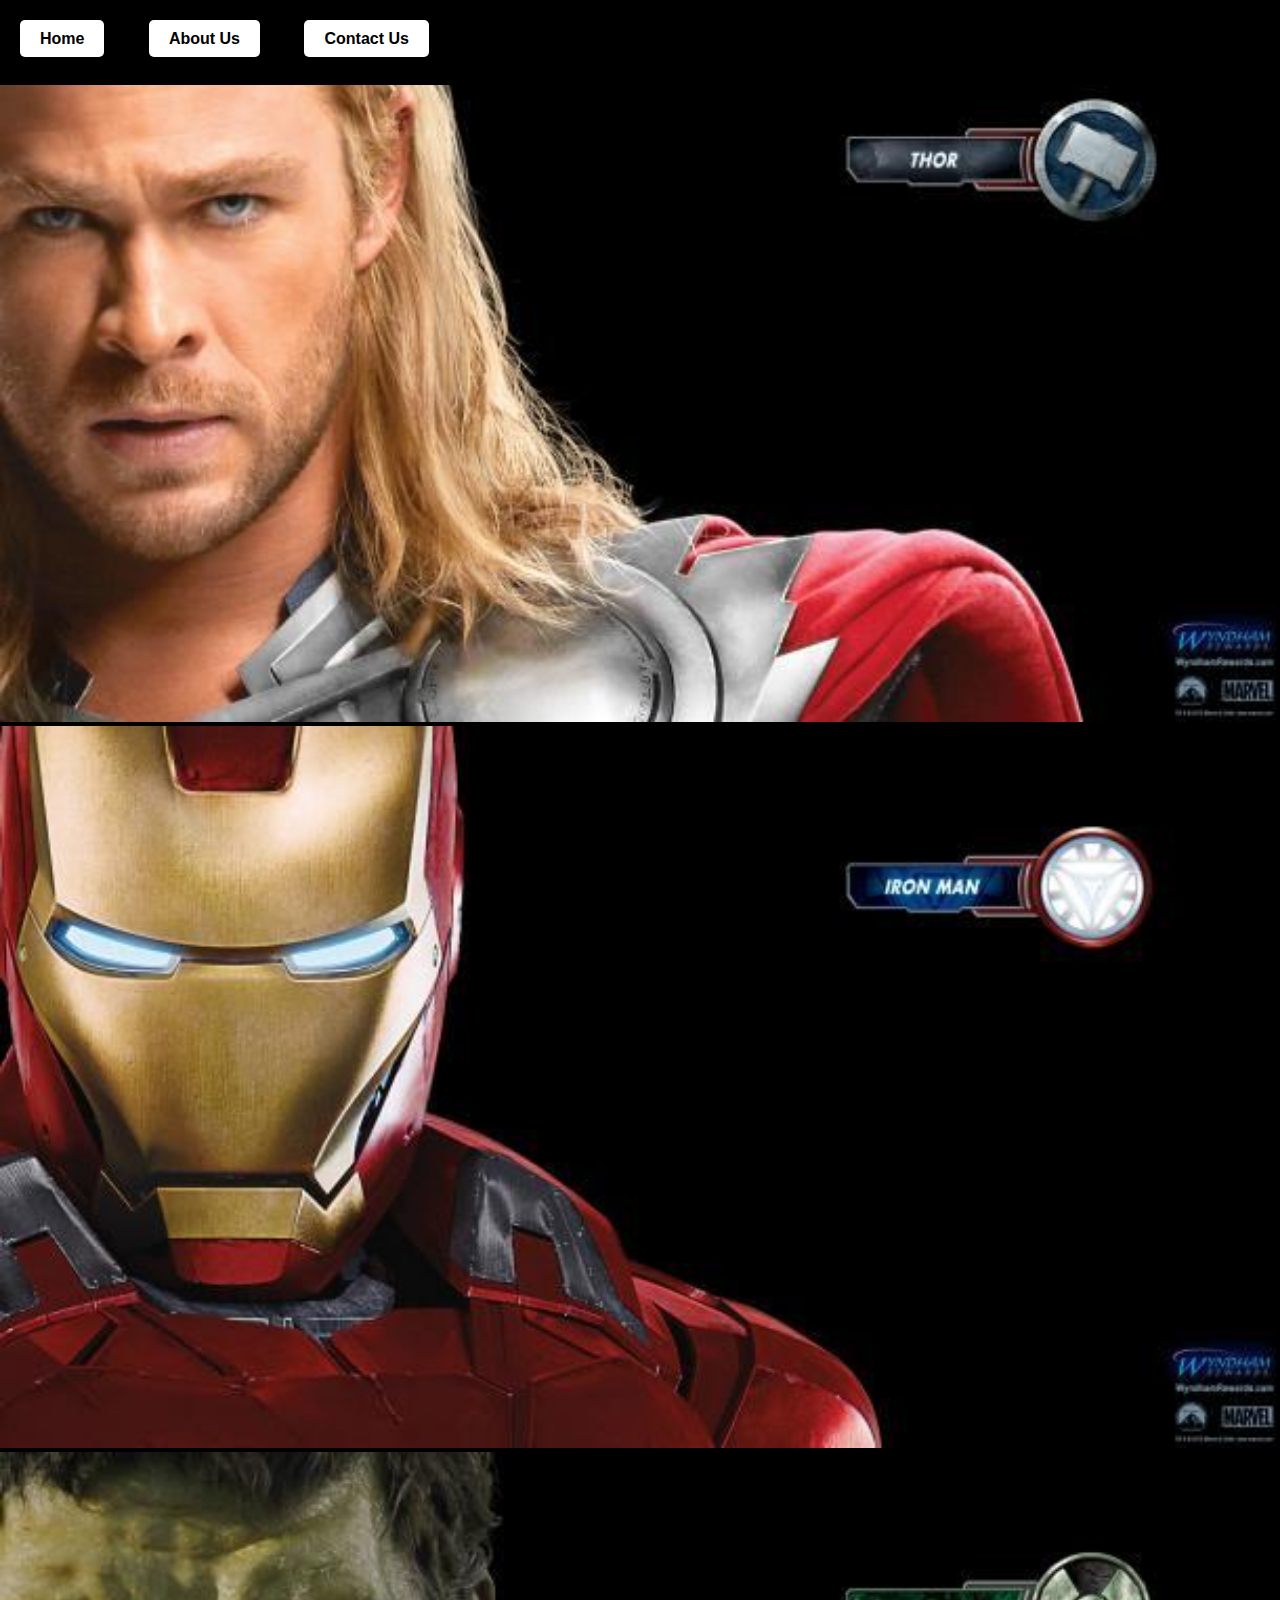
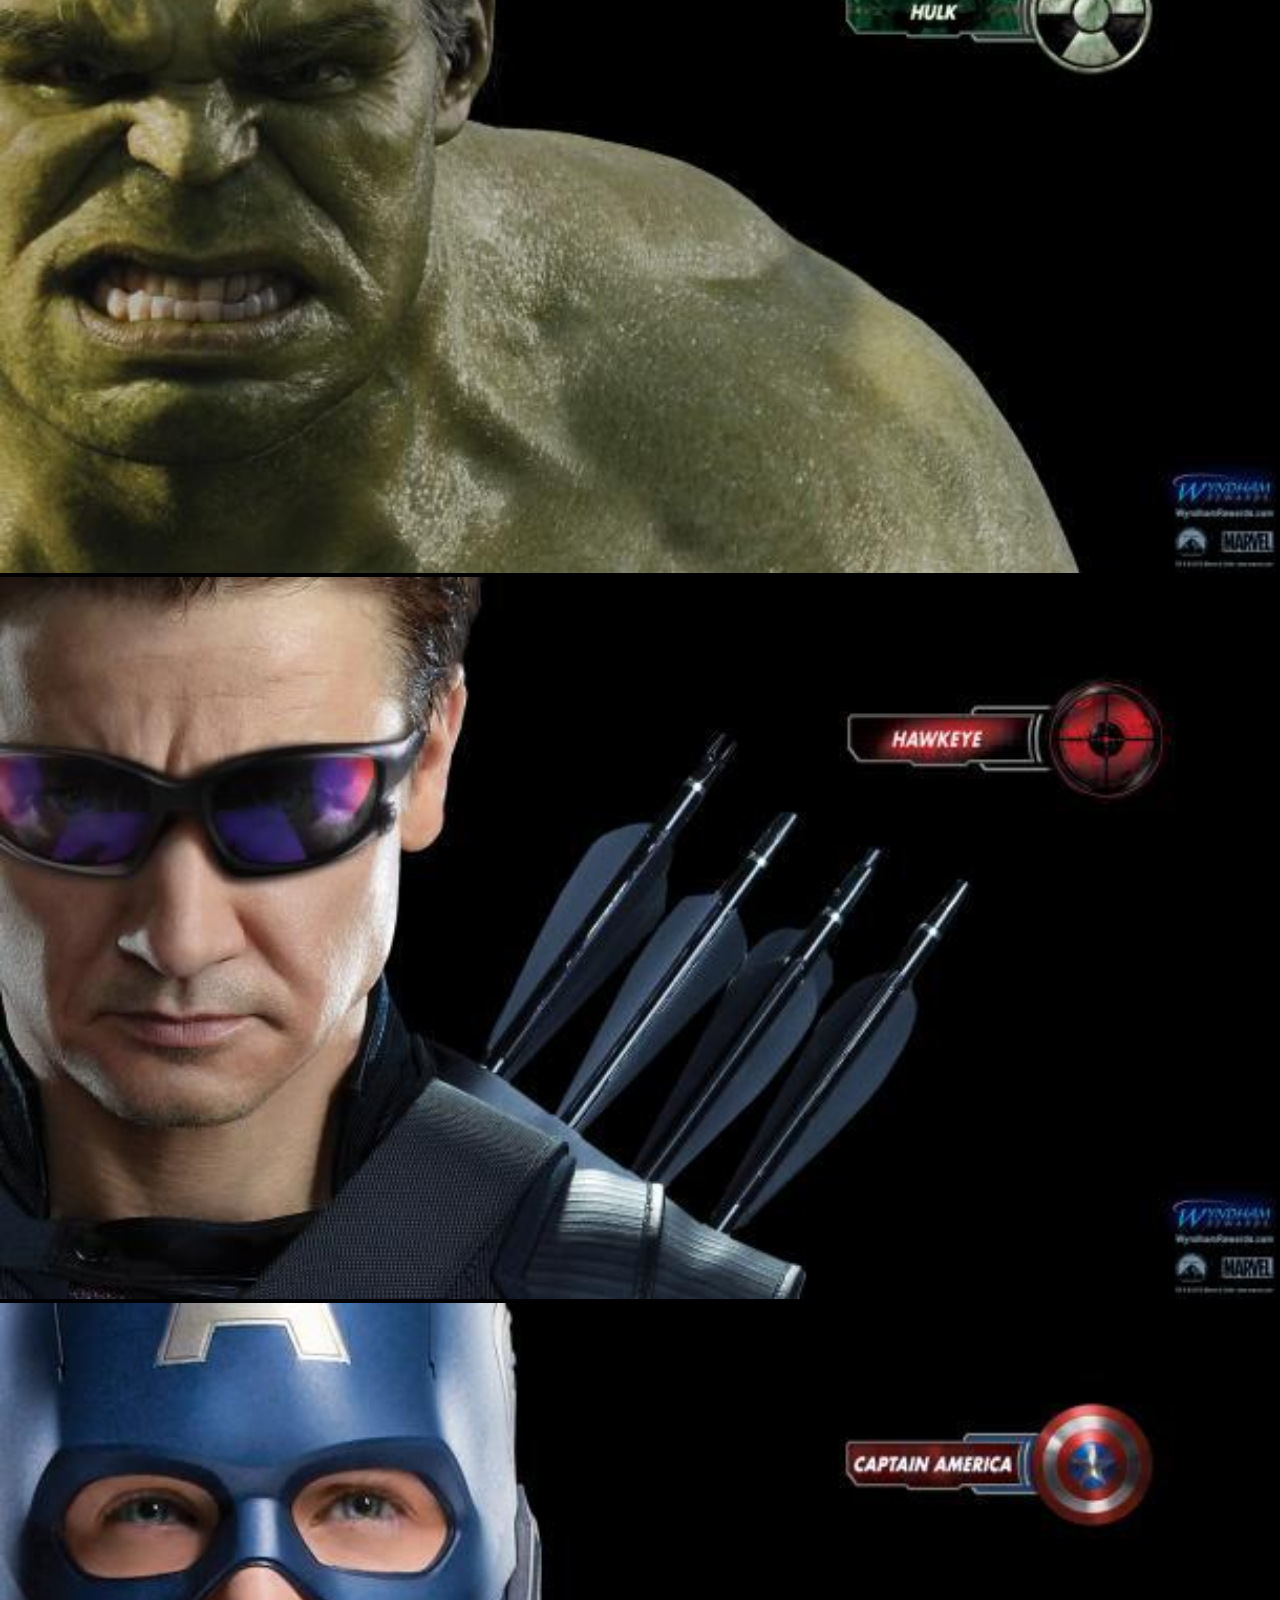
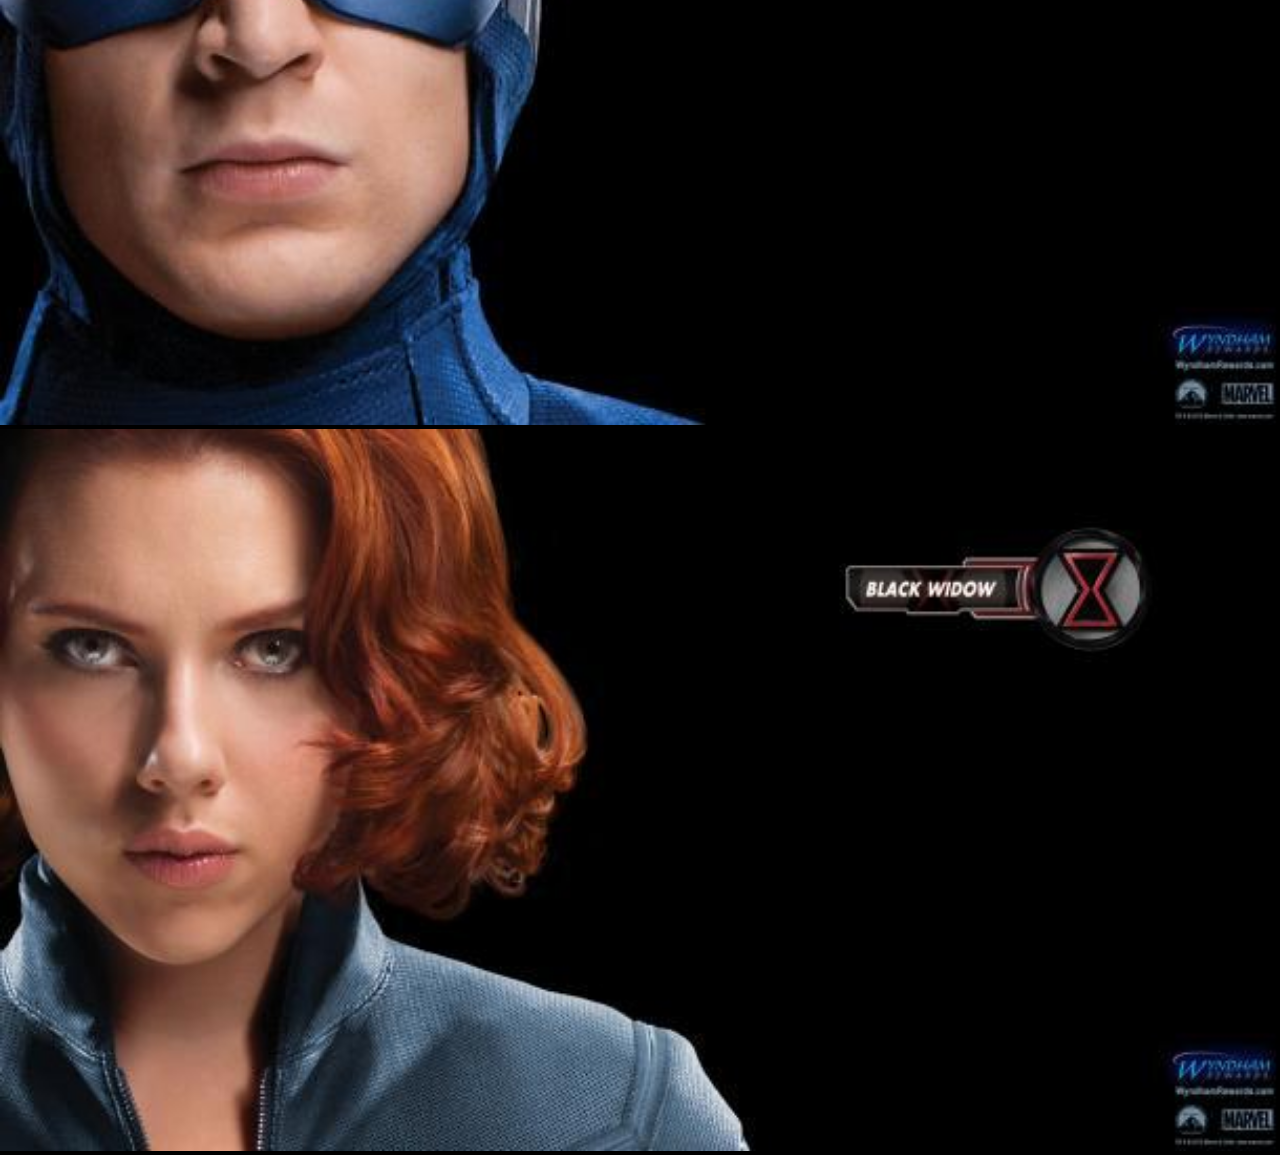
<file: index.html>
<!DOCTYPE html>
<html lang="en">
<head>
    <meta charset="UTF-8">
    <meta http-equiv="X-UA-Compatible" content="IE=edge">
    <meta name="viewport" content="width=device-width, initial-scale=1.0">
    <link rel="stylesheet" href="style.css">
    <title>SuperheroApp</title>
</head>
<body>
    <div class="menu">
        <a href="index.html"><b>Home</b></a>
        <a href="aboutus.html"><b>About Us</b></a>
        <a href="contactus.html"><b>Contact Us</b></a>
    </div>
    <div class="pics">
        <a href="thor.html"><img src="images/avengers_01.jpg" alt=""></a>
    </div>
    <div class="pics">
       <a href="IronMan.html"><img src="images/avengers_02.jpg" alt=""></a>
    </div>
    <div class="pics">
        <a href="hulk.html"><img src="images/avengers_03.jpg" alt=""></a>
    </div>
    <div class="pics">
        <a href="Hawkeye.html"><img src="images/avengers_04.jpg" alt=""></a>
    </div>
    <div class="pics" >
        <a href="captainamerica.html"><img src="images/avengers_05.jpg" alt=""></a>
    </div>
    <div class="pics" >
        <a href="blackwidow.html"><img src="images/avengers_06.jpg" alt=""></a>
    </div>
</body>
</html>
</file>
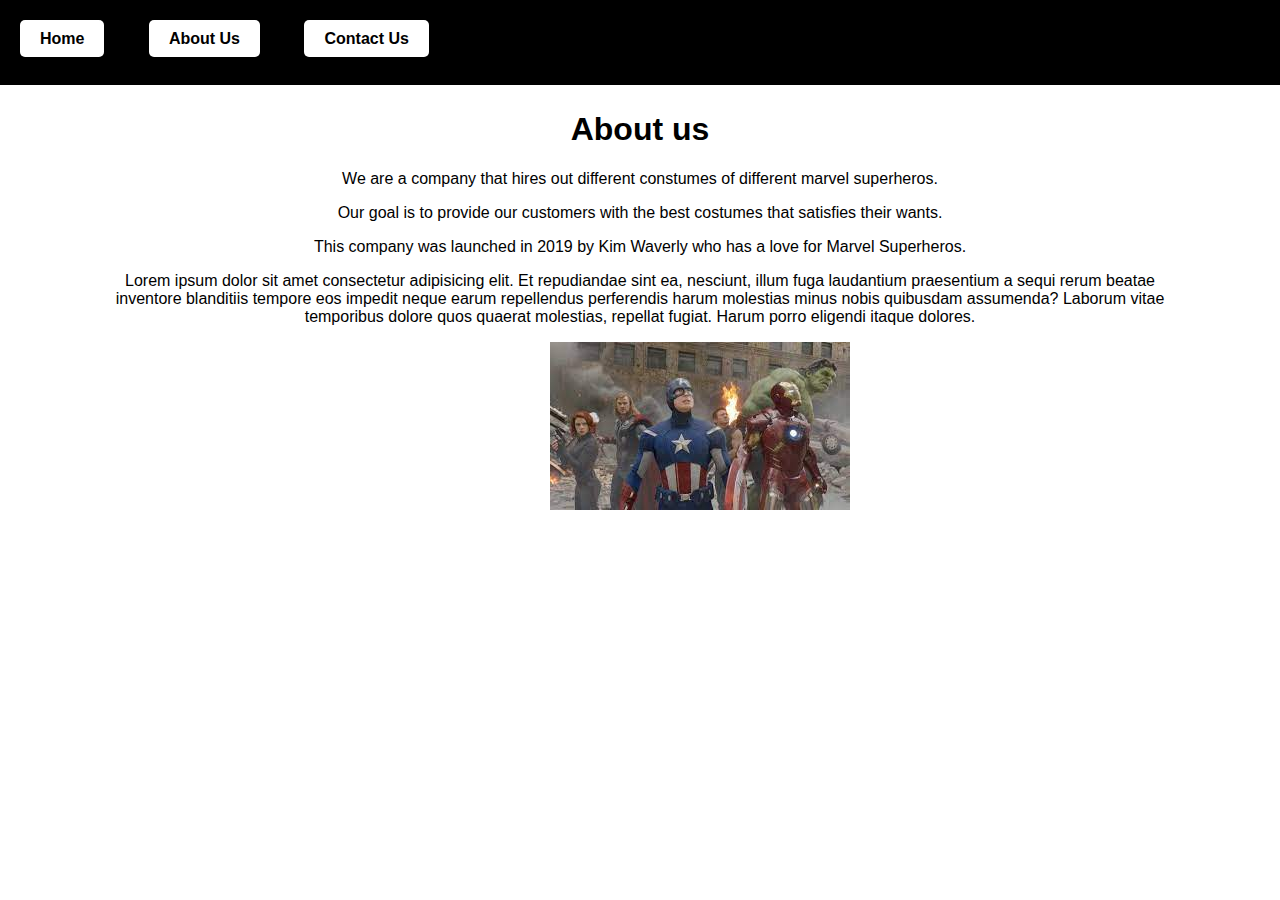
<file: aboutus.html>
<!DOCTYPE html>
<html lang="en">
<head>
    <meta charset="UTF-8">
    <meta http-equiv="X-UA-Compatible" content="IE=edge">
    <meta name="viewport" content="width=device-width, initial-scale=1.0">
    <link rel="stylesheet" href="style.css">
    <title>Document</title>
</head>
<body class="us">
    <div class="menu">
        <a href="index.html"><b>Home</b></a>
        <a href="aboutus.html"><b>About Us</b></a>
        <a href="contactus.html"><b>Contact Us</b></a>
    </div>
    <div class="about">
    <h1>About us</h1>
    <p>We are a company that hires out different constumes of different marvel superheros.</p>
    <p>Our goal is to provide our customers with the best costumes that satisfies their wants.</p>
    <p>This company was launched in 2019 by Kim Waverly who has a love for Marvel Superheros.</p>
    <p>Lorem ipsum dolor sit amet consectetur adipisicing elit. Et repudiandae sint ea, nesciunt, illum fuga laudantium praesentium a sequi rerum beatae inventore blanditiis tempore eos impedit neque earum repellendus perferendis harum molestias minus nobis quibusdam assumenda? Laborum vitae temporibus dolore quos quaerat molestias, repellat fugiat. Harum porro eligendi itaque dolores.</p>
    </div>
    <div class="pic">
    <img src="images/marvel.jpg" alt="">
    </div>
</body>
</html>
</file>
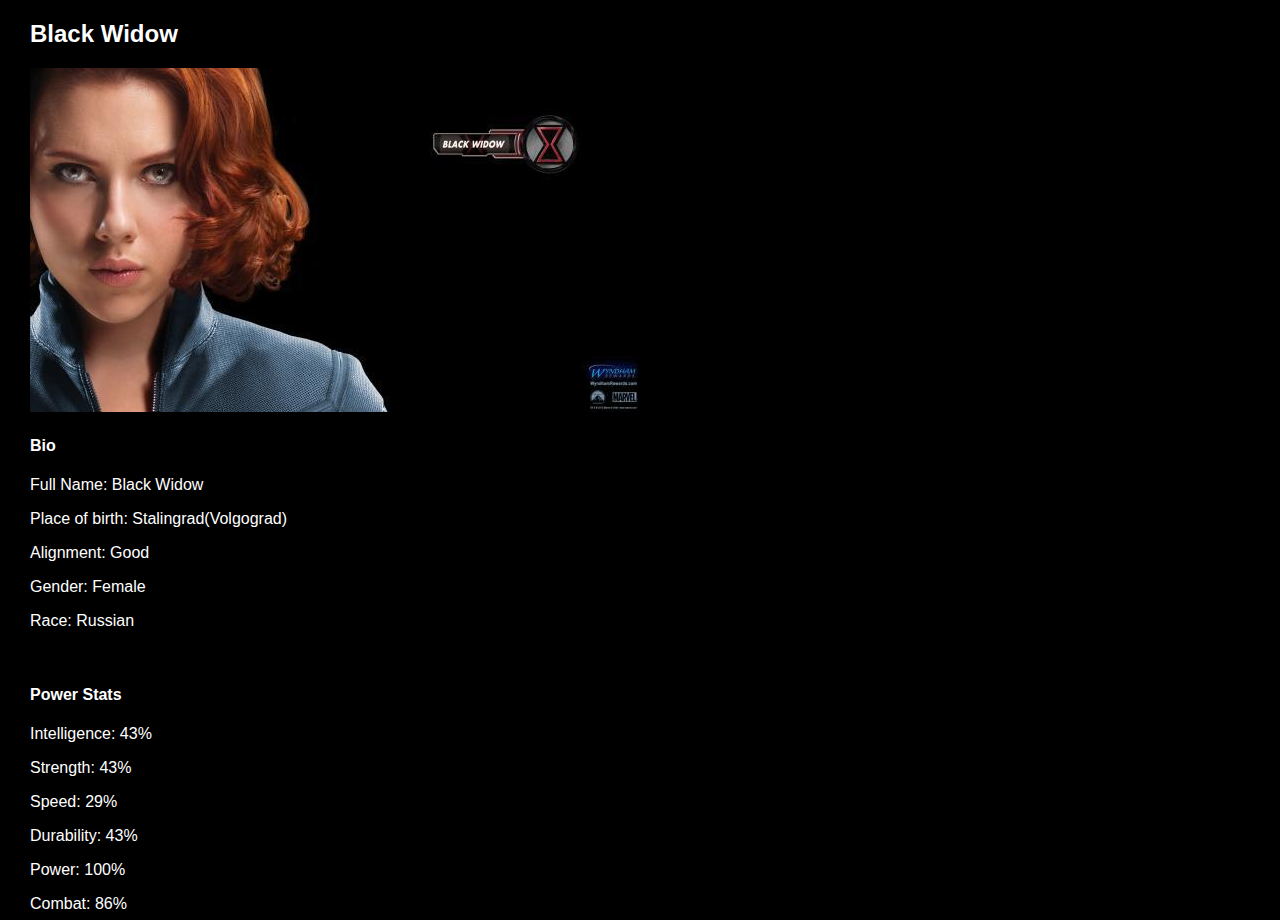
<file: blackwidow.html>
<!DOCTYPE html>
<html lang="en">
<head>
    <meta charset="UTF-8">
    <meta http-equiv="X-UA-Compatible" content="IE=edge">
    <meta name="viewport" content="width=device-width, initial-scale=1.0">
    <link rel="stylesheet" href="style.css">
    <link rel="stylesheet" href="style.css">
    <title>BlackWidow</title>
</head>
<body>
    <div class="hero">
    <h2>Black Widow</h2>
    <div class="image">
        <img src="images/avengers_06.jpg" alt="">
    </div>
    <h4>Bio</h4>
    <p>Full Name: Black Widow</p>
    <p>Place of birth: Stalingrad(Volgograd) </p>
    <p>Alignment: Good </p>
    <p> Gender: Female </p>
    <p>Race: Russian </p>
    <br>
    <h4>Power Stats</h4>
    <p>Intelligence: 43%</p>
    <p>Strength: 43%</p>
    <p>Speed: 29%</p>
    <p>Durability: 43%</p>
    <p>Power: 100%</p>
    <p>Combat: 86%</p>
    </div>
</body>
</html>
</file>
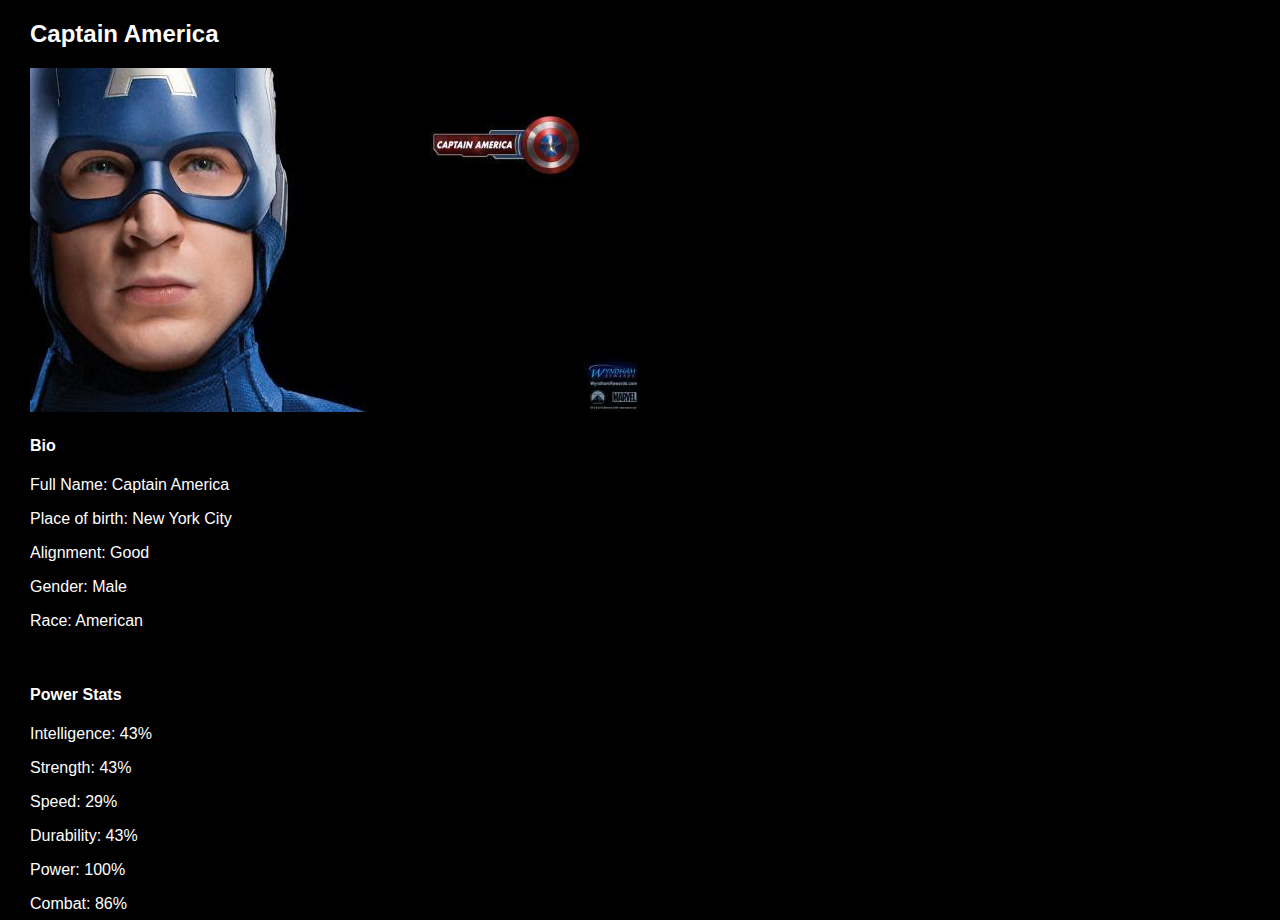
<file: captainamerica.html>
<!DOCTYPE html>
<html lang="en">
<head>
    <meta charset="UTF-8">
    <meta http-equiv="X-UA-Compatible" content="IE=edge">
    <meta name="viewport" content="width=device-width, initial-scale=1.0">
    <link rel="stylesheet" href="style.css">
    <title>Document</title>
</head>
<body>
    <div class="hero">
    <h2>Captain America</h2>
    <div class="image">
        <img src="images/avengers_05.jpg" alt="">
    </div>
    <h4>Bio</h4>
    <p>Full Name: Captain America</p>
    <p>Place of birth: New York City </p>
    <p>Alignment: Good </p>
    <p> Gender: Male </p>
    <p>Race: American </p>
    <br>
    <h4>Power Stats</h4>
    <p>Intelligence: 43%</p>
    <p>Strength: 43%</p>
    <p>Speed: 29%</p>
    <p>Durability: 43%</p>
    <p>Power: 100%</p>
    <p>Combat: 86%</p>
    </div>
</body>
</html>
</file>
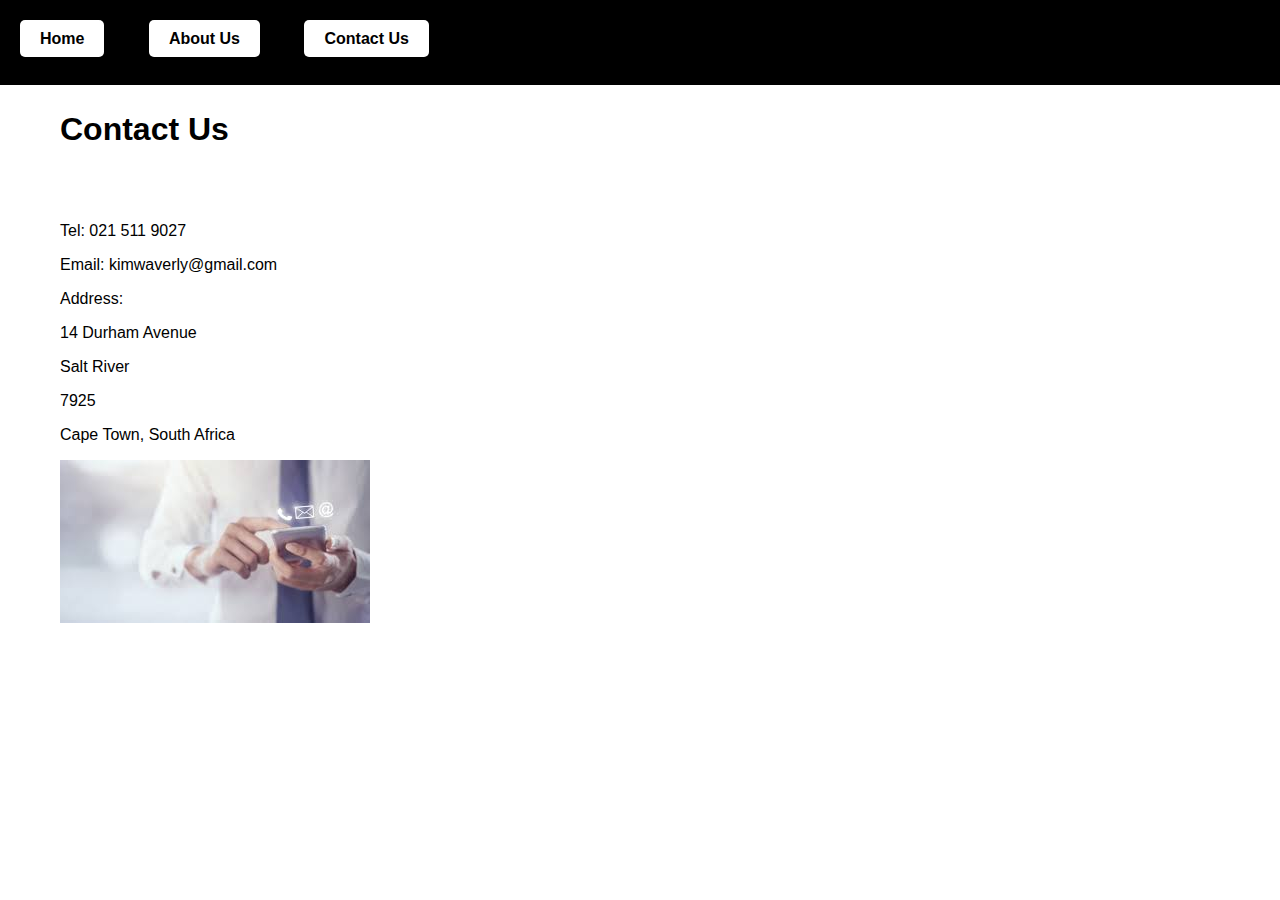
<file: contactus.html>
<!DOCTYPE html>
<html lang="en">
<head>
    <meta charset="UTF-8">
    <meta http-equiv="X-UA-Compatible" content="IE=edge">
    <meta name="viewport" content="width=device-width, initial-scale=1.0">
    <link rel="stylesheet" href="style.css">
    <title>Document</title>
</head>
<body class="us">
    <div class="menu">
        <a href="index.html"><b>Home</b></a>
        <a href="aboutus.html"><b>About Us</b></a>
        <a href="contactus.html"><b>Contact Us</b></a>
    </div>
    <div class="contact">
    <h1>Contact Us</h1>
    <br>
    <br>
    <p>Tel: 021 511 9027</p>
    <p>Email: kimwaverly@gmail.com</p>
    <p>Address:</p>
    <p>14 Durham Avenue</p>
    <p>Salt River</p>
    <p>7925</p>
    <p>Cape Town, South Africa</p>
    <img src="images/contact us.jpg" alt="">
    </div>


</body>
</html>
</file>
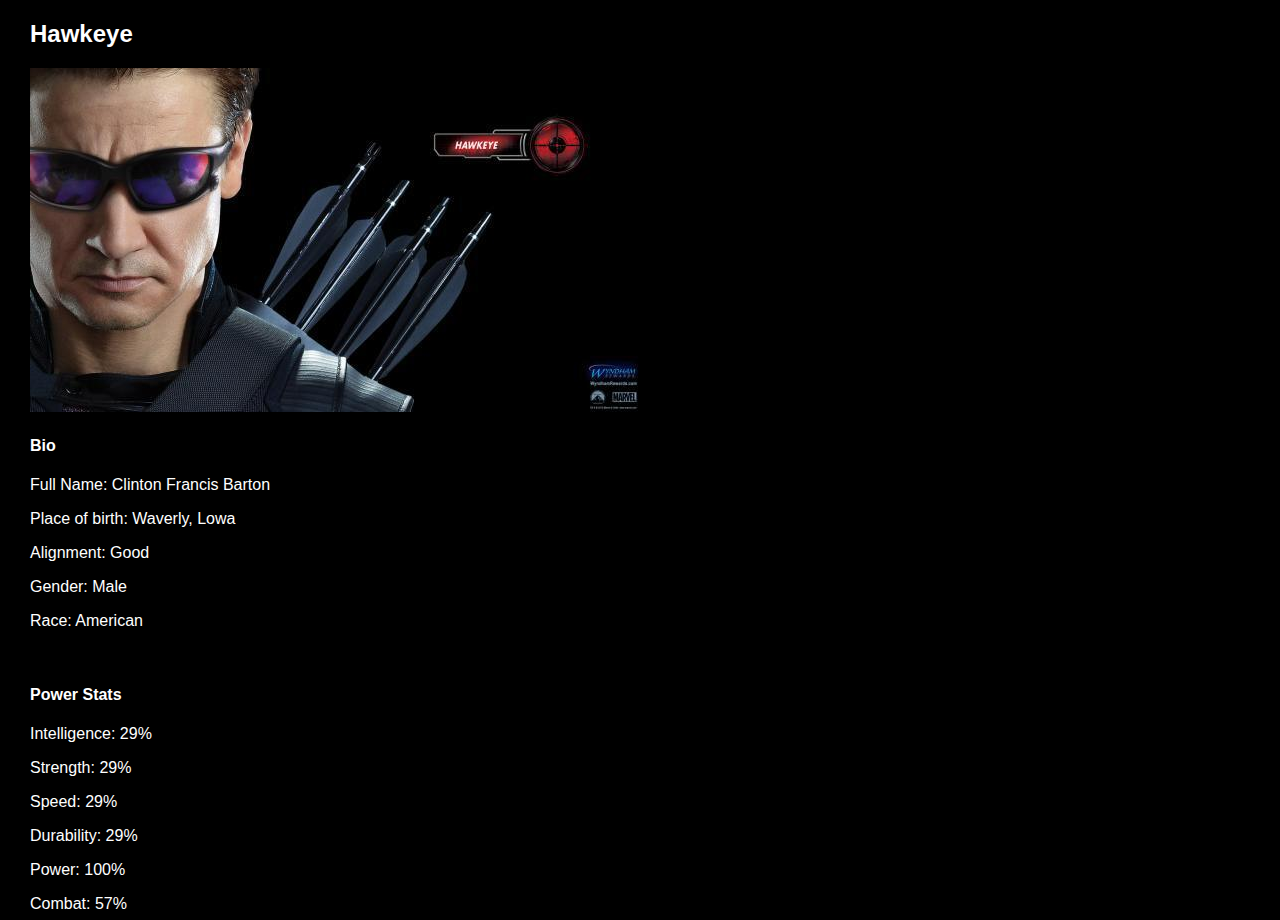
<file: Hawkeye.html>
<!DOCTYPE html>
<html lang="en">
<head>
    <meta charset="UTF-8">
    <meta http-equiv="X-UA-Compatible" content="IE=edge">
    <meta name="viewport" content="width=device-width, initial-scale=1.0">
    <link rel="stylesheet" href="style.css">
    <title>Document</title>
</head>
<body>
    <div class="hero">
    <h2>Hawkeye</h2>
    <div class="image">
        <img src="images/avengers_04.jpg" alt="">
    </div>
    <h4>Bio</h4>
    <p>Full Name: Clinton Francis Barton</p>
    <p>Place of birth: Waverly, Lowa </p>
    <p>Alignment: Good </p>
    <p> Gender: Male </p>
    <p>Race: American </p>
    <br>
    <h4>Power Stats</h4>
    <p>Intelligence: 29%</p>
    <p>Strength: 29%</p>
    <p>Speed: 29%</p>
    <p>Durability: 29%</p>
    <p>Power: 100%</p>
    <p>Combat: 57%</p>
    </div>
</body>
</html>
</file>
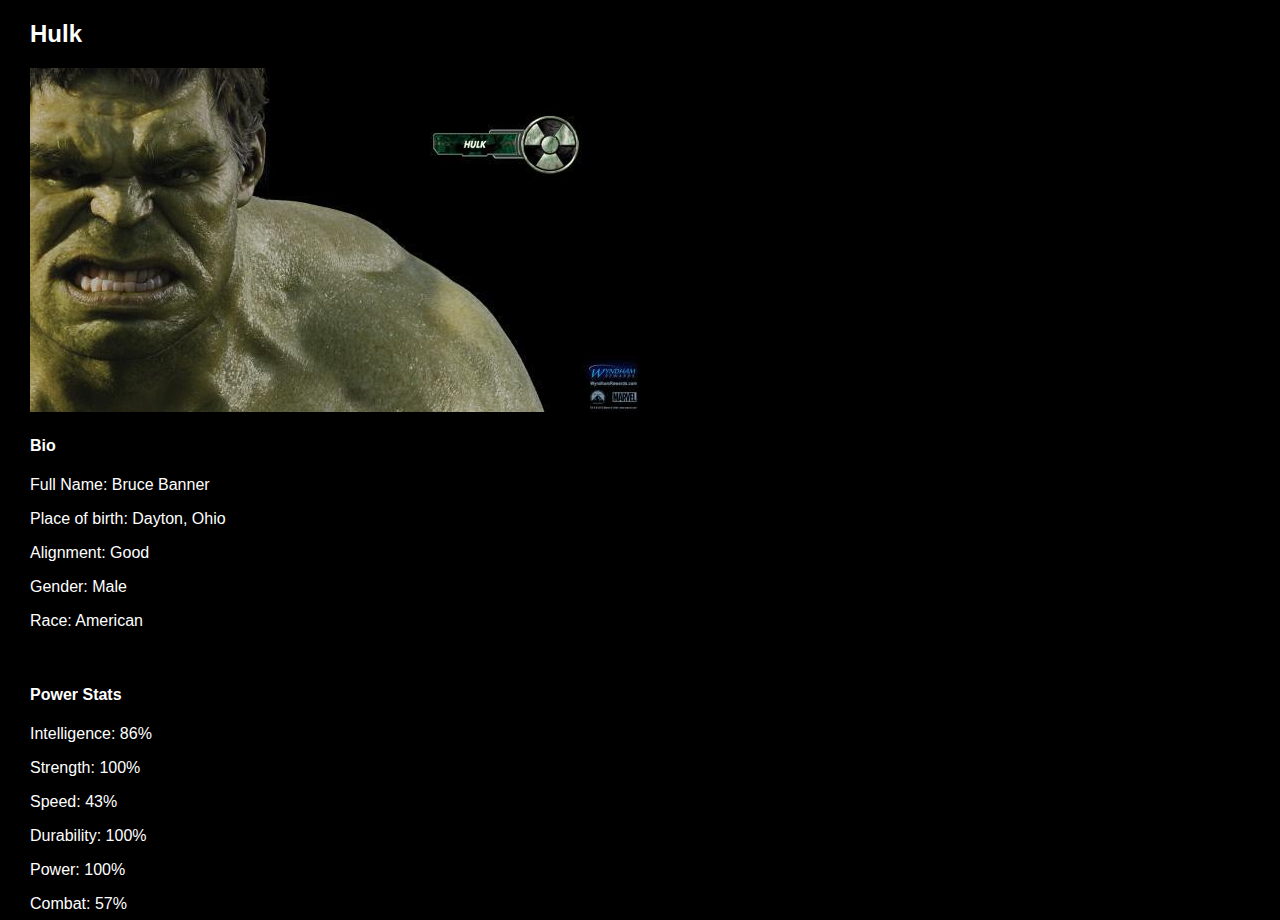
<file: hulk.html>
<!DOCTYPE html>
<html lang="en">
<head>
    <meta charset="UTF-8">
    <meta http-equiv="X-UA-Compatible" content="IE=edge">
    <meta name="viewport" content="width=device-width, initial-scale=1.0">
    <link rel="stylesheet" href="style.css">
    <title>Document</title>
</head>
<body>
    <div class="hero">
    <h2>Hulk</h2>
    <div class="image">
        <img src="images/avengers_03.jpg" alt="">
    </div>
    <h4>Bio</h4>
    <p>Full Name: Bruce Banner</p>
    <p>Place of birth: Dayton, Ohio </p>
    <p>Alignment: Good </p>
    <p> Gender: Male </p>
    <p>Race: American </p>
    <br>
    <h4>Power Stats</h4>
    <p>Intelligence: 86%</p>
    <p>Strength: 100%</p>
    <p>Speed: 43%</p>
    <p>Durability: 100%</p>
    <p>Power: 100%</p>
    <p>Combat: 57%</p>
    </div>
</body>
</html>
</file>
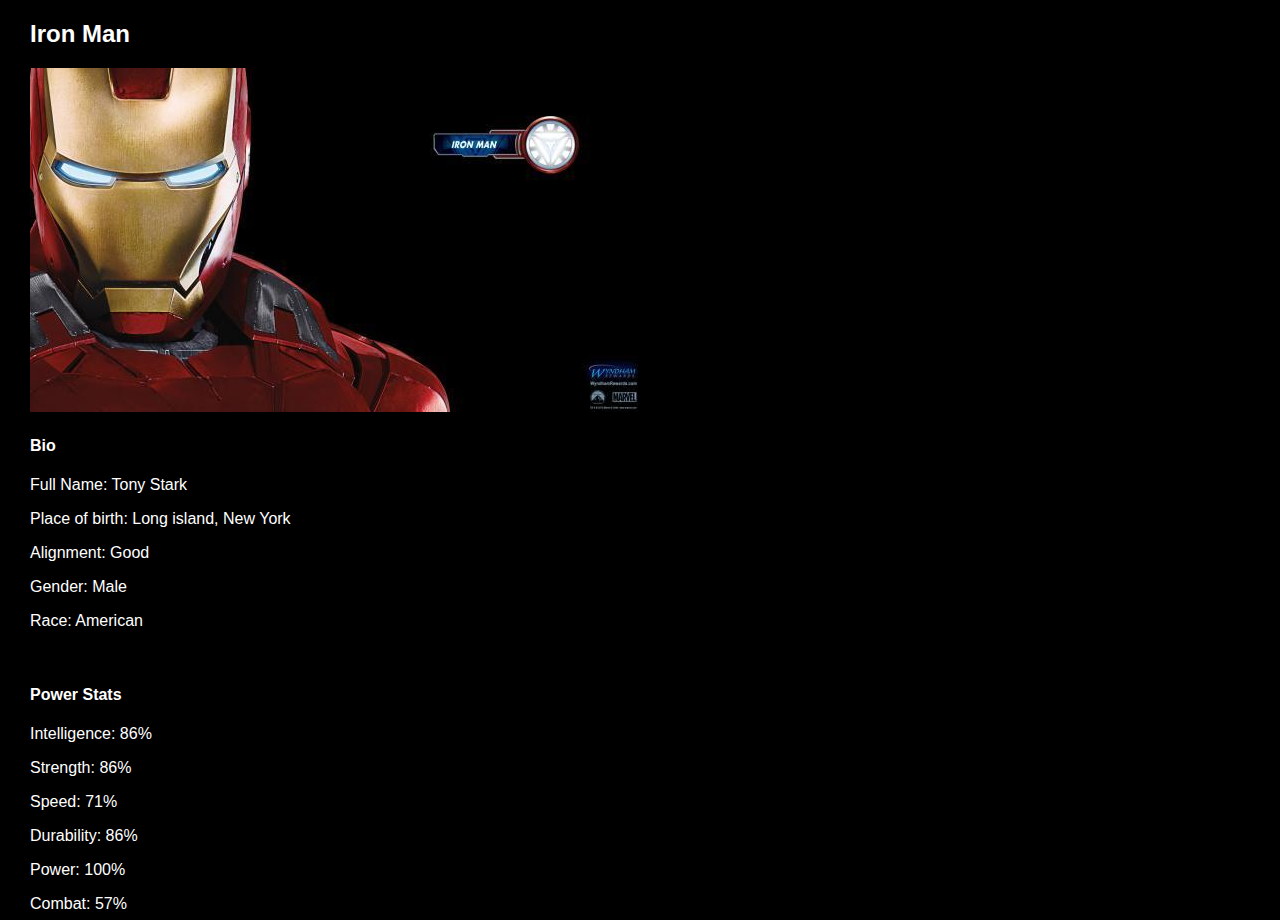
<file: IronMan.html>
<!DOCTYPE html>
<html lang="en">
<head>
    <meta charset="UTF-8">
    <meta http-equiv="X-UA-Compatible" content="IE=edge">
    <meta name="viewport" content="width=device-width, initial-scale=1.0">
    <link rel="stylesheet" href="style.css">
    <title>Document</title>
</head>
<body>
    <div class="hero">
    <h2>Iron Man</h2>
    <div class="image">
        <img src="images/avengers_02.jpg" alt="">
    </div>
    <h4>Bio</h4>
    <p>Full Name: Tony Stark</p>
    <p>Place of birth: Long island, New York </p>
    <p>Alignment: Good </p>
    <p> Gender: Male </p>
    <p>Race: American </p>
    <br>
    <h4>Power Stats</h4>
    <p>Intelligence: 86%</p>
    <p>Strength: 86%</p>
    <p>Speed: 71%</p>
    <p>Durability: 86%</p>
    <p>Power: 100%</p>
    <p>Combat: 57%</p>
    </div>
</body>
</html>
</file>
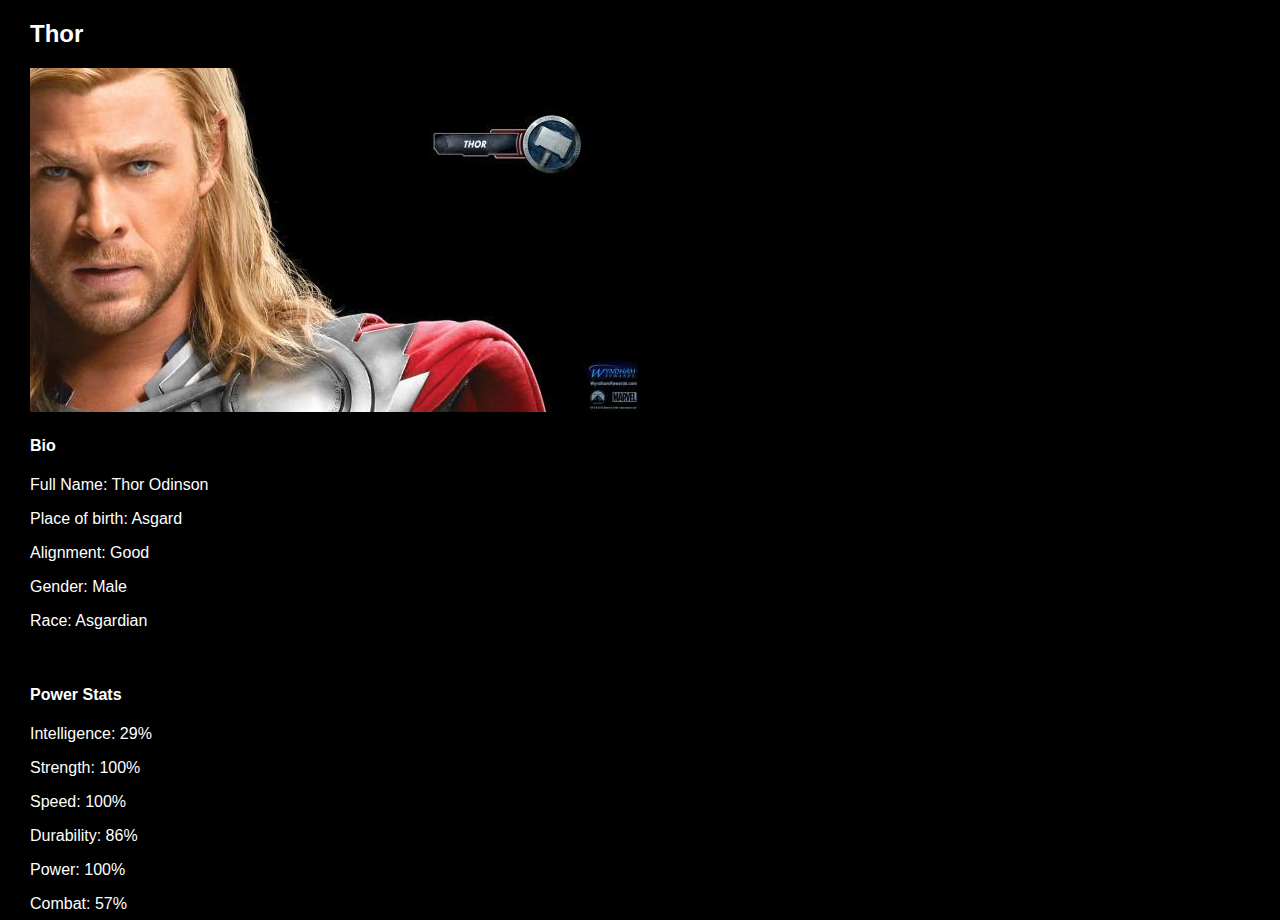
<file: thor.html>
<!DOCTYPE html>
<html lang="en">
<head>
    <meta charset="UTF-8">
    <meta http-equiv="X-UA-Compatible" content="IE=edge">
    <meta name="viewport" content="width=device-width, initial-scale=1.0">
    <link rel="stylesheet" href="style.css">
    <title>Document</title>
</head>
<body>
    <div class="hero">
    <h2>Thor</h2>
    <div class="image">
        <img src="images/avengers_01.jpg" alt="">
    </div>
    <h4>Bio</h4>
    <p>Full Name: Thor Odinson</p>
    <p>Place of birth: Asgard </p>
    <p>Alignment: Good </p>
    <p> Gender: Male </p>
    <p>Race: Asgardian </p>
    <br>
    <h4>Power Stats</h4>
    <p>Intelligence: 29%</p>
    <p>Strength: 100%</p>
    <p>Speed: 100%</p>
    <p>Durability: 86%</p>
    <p>Power: 100%</p>
    <p>Combat: 57%</p>
    </div>
</body>
</html>
</file>
<file: style.css>
/* menu */
.menu{
    background-color: black;
    width: 100%;
    height: 55px;
    font-family: Arial, Helvetica, sans-serif;
    padding-top: 30px;
    position: fixed;
    
    
}
.menu b{
    color: black;
    background-color: white ;
    border-radius: 5px;
    padding-left: 20px;
    padding-right: 20px;
    padding-top: 10px;
    padding-bottom: 10px;
   
}

.menu a{
    text-decoration: none;
    padding-left: 20px;
    padding-right: 20px;

}
/* index page */
body, html{
    height: 100%;
    margin: 0;
    font-family: Arial, Helvetica, sans-serif;
}
.pics {
width: 100%;

}

.pics img{
    width: 100%;
    height: 100%;
}
/* Superhero pages  */
body{
    background-color: black;
    color: white;
}
body .hero{
    margin-left: 30px;
}

/* about us  */
.us{
    background-color: white;
    color: black;
}


.about{
 text-align: center;
 padding-top: 90px;
 padding-left: 90px;
 padding-right: 90px;
 
}

.pic img{
    padding-left: 550px;
}

/* contact us */
.contact{
    padding-top: 90px;
    padding-left: 60px;
    
}
</file>
